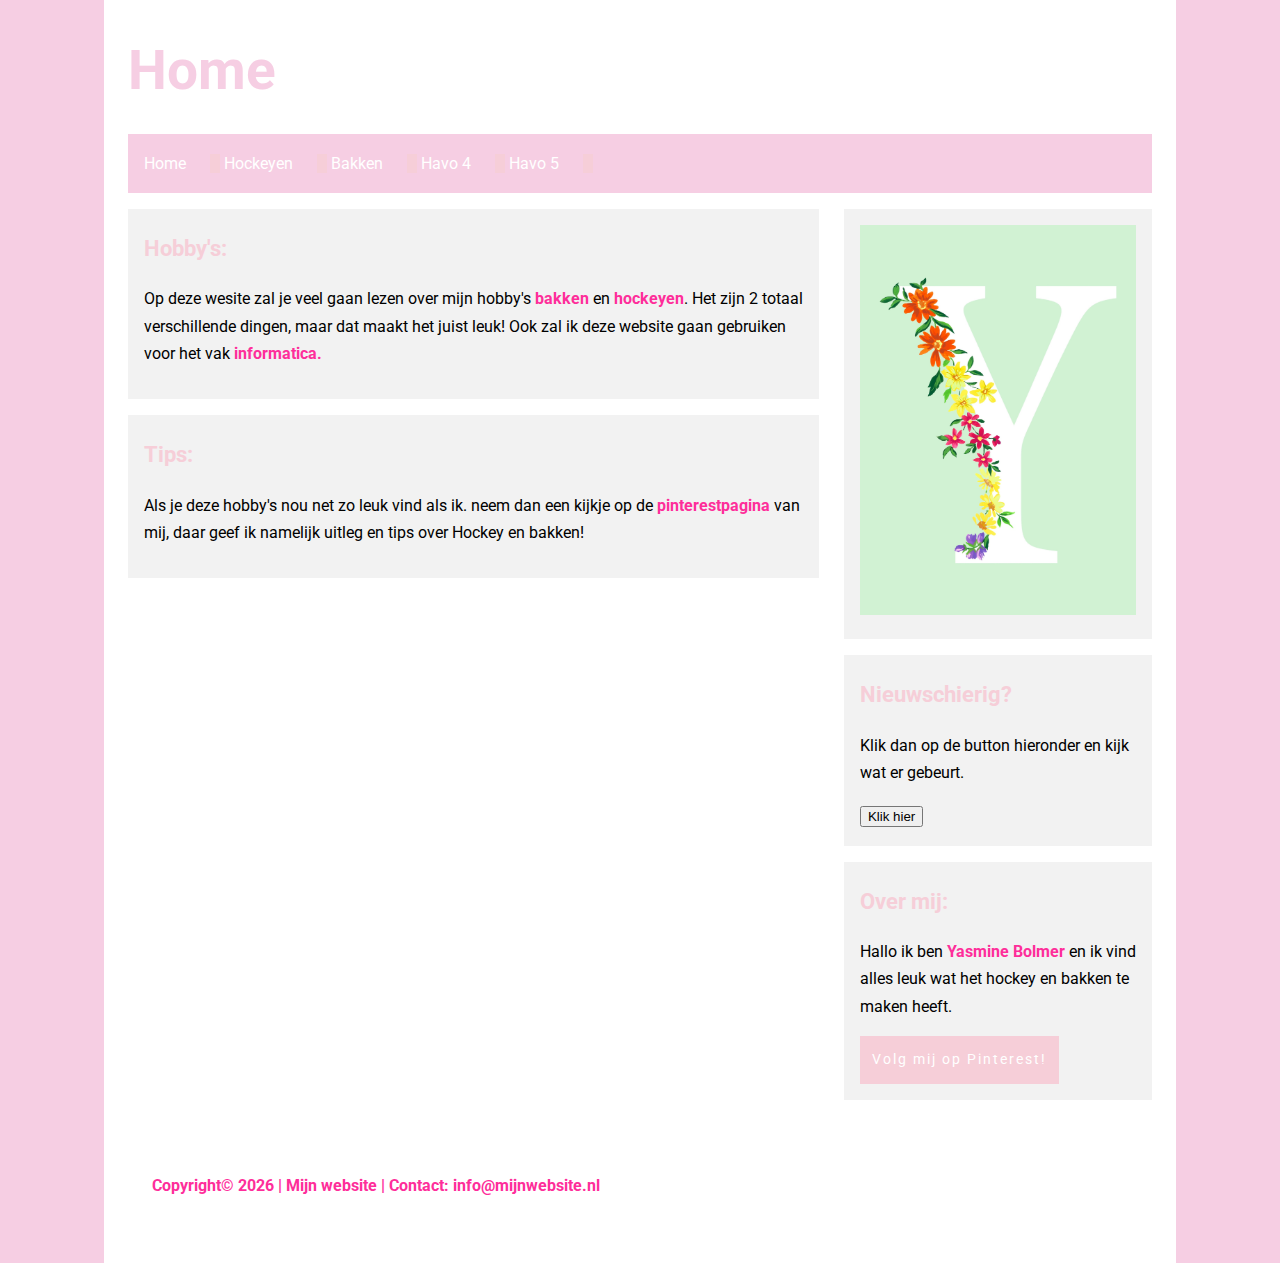
<file: index.html>
<!DOCTYPE html>
<html>
	<head>
		<title>Hobby's</title>
		<meta charset="utf-8" />
		<link type="text/css" rel="stylesheet" href="./style.css" />
	</head>
	<body>
		<header>
			<h1>Home</h1>
			<nav>
				<ul>
					<li><a href="index.html">Home</a></li>
					<li><a href="hobby1.html">Hockeyen</a></li>
					<li><a href="hobby2.html">Bakken</a></li>
					<li><a href="havo4.html">Havo 4</a></li>
					<li><a href="havo5.html">Havo 5</a></li>
				</ul>
			</nav>
		</header>
		<article>
			<section>
				<h2>Hobby's:</h2>
				<p>
					Op deze wesite zal je veel gaan lezen over mijn hobby's
					<strong>bakken</strong> en <strong>hockeyen</strong>. Het zijn 2
					totaal verschillende dingen, maar dat maakt het juist leuk! Ook zal ik
					deze website gaan gebruiken voor het vak
					<strong>informatica.</strong>
				</p>
			</section>
			<section>
				<h2>Tips:</h2>
				<p>
					Als je deze hobby's nou net zo leuk vind als ik. neem dan een kijkje
					op de
					<strong
						><a href="https://nl.pinterest.com/yasminebolmer" target="_blank"
							>pinterestpagina</a
						></strong
					>
					van mij, daar geef ik namelijk uitleg en tips over Hockey en bakken!
				</p>
			</section>
		</article>
		<aside>
			<section>
				<img
					src="img/yasmine.jpg"
					onmouseover="this.src='img/yasminebolmer.jpg'"
					onmouseleave="this.src='img/yasmine.jpg'"
				/>
			</section>
			<section>
				<h2>Nieuwschierig?</h2>
				<p>Klik dan op de button hieronder en kijk wat er gebeurt.</p>
				<button
					onclick="alert('beweeg eens met je muis over mijn foto en kijk wat er gebeurd')"
				>
					Klik hier
				</button>
			</section>

			<section>
				<h2>Over mij:</h2>
				<p>
					Hallo ik ben <strong> Yasmine Bolmer</strong> en ik vind alles leuk
					wat het hockey en bakken te maken heeft.
				</p>
				<a href="https://nl.pinterest.com" class="button" target="_blank"
					>Volg mij op Pinterest!</a
				>
			</section>
		</aside>
		<footer>
			<p>
				<strong
					>Copyright&copy;
					<script type="text/javascript">
						let theDate = new Date();
						document.write(theDate.getFullYear());
					</script>
					| Mijn website | Contact: info@mijnwebsite.nl</strong
				>
			</p>
		</footer>
	</body>
</html>
</file>
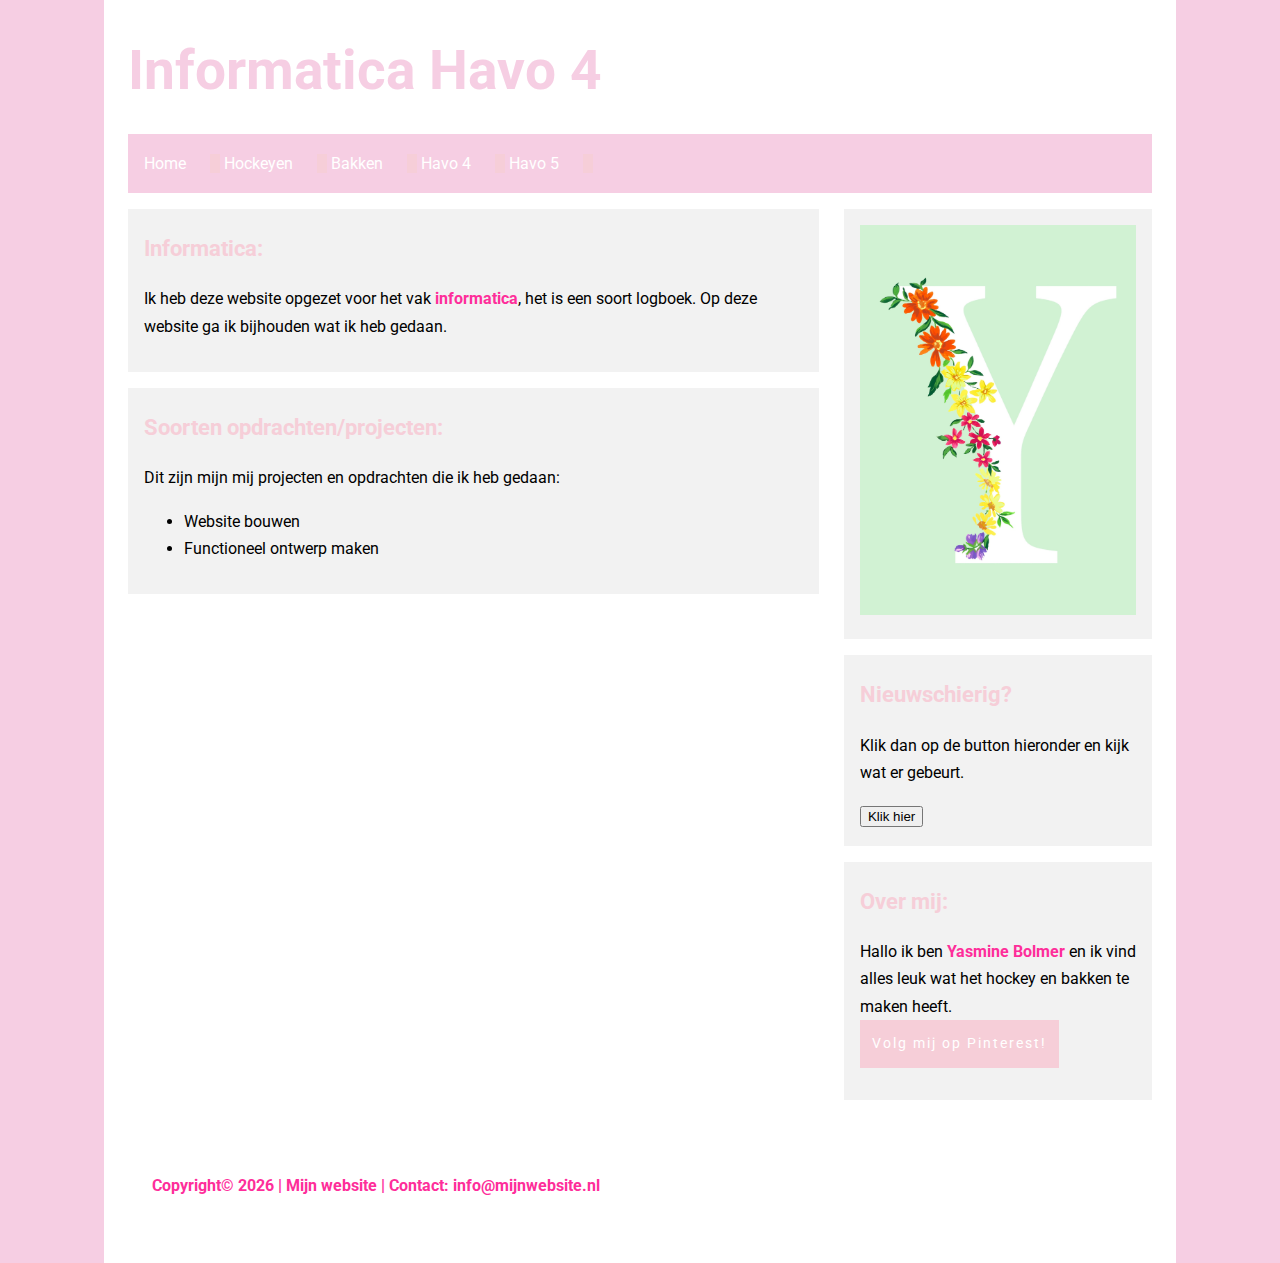
<file: havo4.html>
<!DOCTYPE html>
<html>
	<head>
		<title>Informatica</title>
		<meta charset="utf-8" />
		<link type="text/css" rel="stylesheet" href="style.css" />
	</head>
	<body>
		<header>
			<h1>Informatica Havo 4</h1>
			<nav>
				<ul>
					<li><a href="index.html">Home</a></li>
					<li><a href="hobby1.html">Hockeyen</a></li>
					<li><a href="hobby2.html">Bakken</a></li>
					<li><a href="havo4.html">Havo 4</a></li>
					<li><a href="havo5.html">Havo 5</a></li>
				</ul>
			</nav>
		</header>
		<article>
			<section>
				<h2>Informatica:</h2>
				<p>
					Ik heb deze website opgezet voor het vak
					<strong>informatica</strong>, het is een soort logboek. Op deze
					website ga ik bijhouden wat ik heb gedaan.
				</p>
			</section>
			<section>
				<h2>Soorten opdrachten/projecten:</h2>
				<p>Dit zijn mijn mij projecten en opdrachten die ik heb gedaan:</p>
				<ul>
					<li>Website bouwen</li>
					<li>Functioneel ontwerp maken</li>
				</ul>
			</section>
		</article>
		<aside>
			<section>
				<img
					src="img/yasmine.jpg"
					onmouseover="this.src='img/yasminebolmer.jpg'"
					onmouseleave="this.src='img/yasmine.jpg'"
				/>
			</section>
			<section>
				<h2>Nieuwschierig?</h2>
				<p>Klik dan op de button hieronder en kijk wat er gebeurt.</p>
				<button
					onclick="alert('beweeg eens met je muis over mijn foto en kijk wat er gebeurd')"
				>
					Klik hier
				</button>
			</section>
			<section>
				<h2>Over mij:</h2>
				<p>
					Hallo ik ben <strong> Yasmine Bolmer</strong> en ik vind alles leuk
					wat het hockey en bakken te maken heeft.
					<a href="https://nl.pinterest.com" class="button" target="_blank"
						>Volg mij op Pinterest!</a
					>
				</p>
			</section>
		</aside>
		<footer>
			<p>
				<strong
					>Copyright&copy;
					<script type="text/javascript">
						var theDate = new Date();
						document.write(theDate.getFullYear());
					</script>
					| Mijn website | Contact: info@mijnwebsite.nl</strong
				>
			</p>
		</footer>
	</body>
</html>
</file>
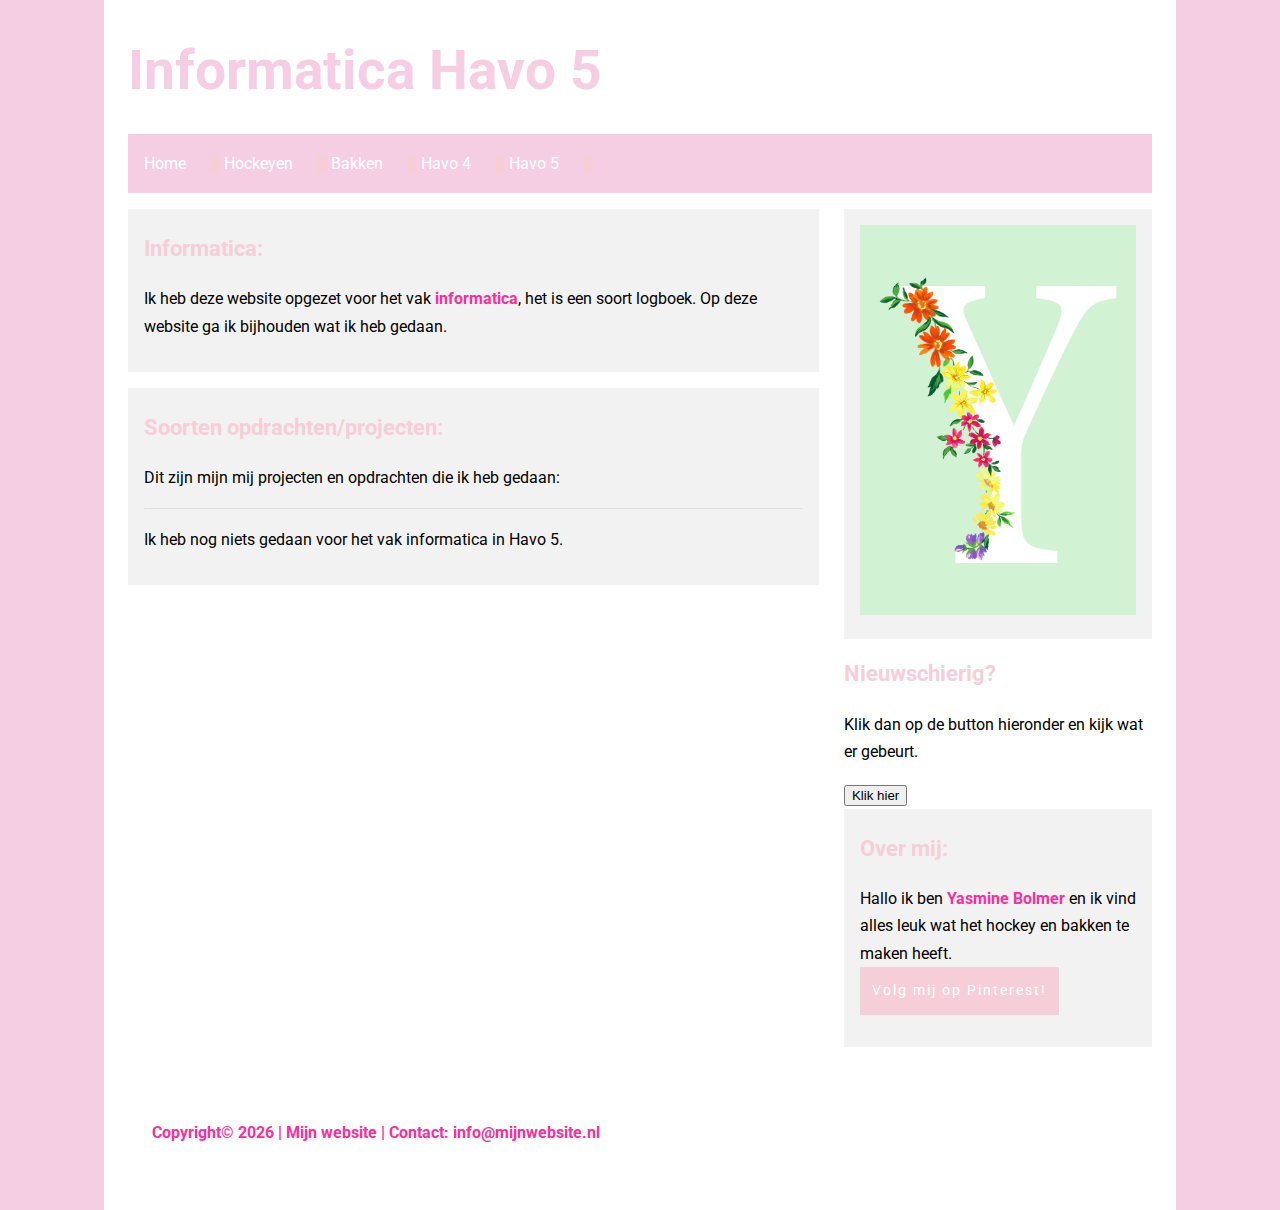
<file: havo5.html>
<!DOCTYPE html>
<html>
	<head>
		<title>Informatica</title>
		<meta charset="utf-8" />
		<link type="text/css" rel="stylesheet" href="style.css" />
	</head>
	<body>
		<header>
			<h1>Informatica Havo 5</h1>
			<nav>
				<ul>
					<li><a href="index.html">Home</a></li>
					<li><a href="hobby1.html">Hockeyen</a></li>
					<li><a href="hobby2.html">Bakken</a></li>
					<li><a href="havo4.html">Havo 4</a></li>
					<li><a href="havo5.html">Havo 5</a></li>
				</ul>
			</nav>
		</header>
		<article>
			<section>
				<h2>Informatica:</h2>
				<p>
					Ik heb deze website opgezet voor het vak
					<strong>informatica</strong>, het is een soort logboek. Op deze
					website ga ik bijhouden wat ik heb gedaan.
				</p>
			</section>
			<section>
				<h2>Soorten opdrachten/projecten:</h2>
				<p>Dit zijn mijn mij projecten en opdrachten die ik heb gedaan:</p>
				<hr />
				<p>Ik heb nog niets gedaan voor het vak informatica in Havo 5.</p>
			</section>
		</article>
		<aside>
			<section>
				<img
					src="img/yasmine.jpg"
					onmouseover="this.src='img/yasminebolmer.jpg'"
					onmouseleave="this.src='img/yasmine.jpg'"
				/>
			</section>
			<h2>Nieuwschierig?</h2>
			<p>Klik dan op de button hieronder en kijk wat er gebeurt.</p>
			<button
				onclick="alert('beweeg eens met je muis over mijn foto en kijk wat er gebeurd')"
			>
				Klik hier
			</button>
			<section>
				<h2>Over mij:</h2>
				<p>
					Hallo ik ben <strong> Yasmine Bolmer</strong> en ik vind alles leuk
					wat het hockey en bakken te maken heeft.
					<a href="https://nl.pinterest.com" class="button" target="_blank"
						>Volg mij op Pinterest!</a
					>
				</p>
			</section>
		</aside>
		<footer>
			<p>
				<strong
					>Copyright&copy;
					<script type="text/javascript">
						var theDate = new Date();
						document.write(theDate.getFullYear());
					</script>
					| Mijn website | Contact: info@mijnwebsite.nl</strong
				>
			</p>
		</footer>
	</body>
</html>
</file>
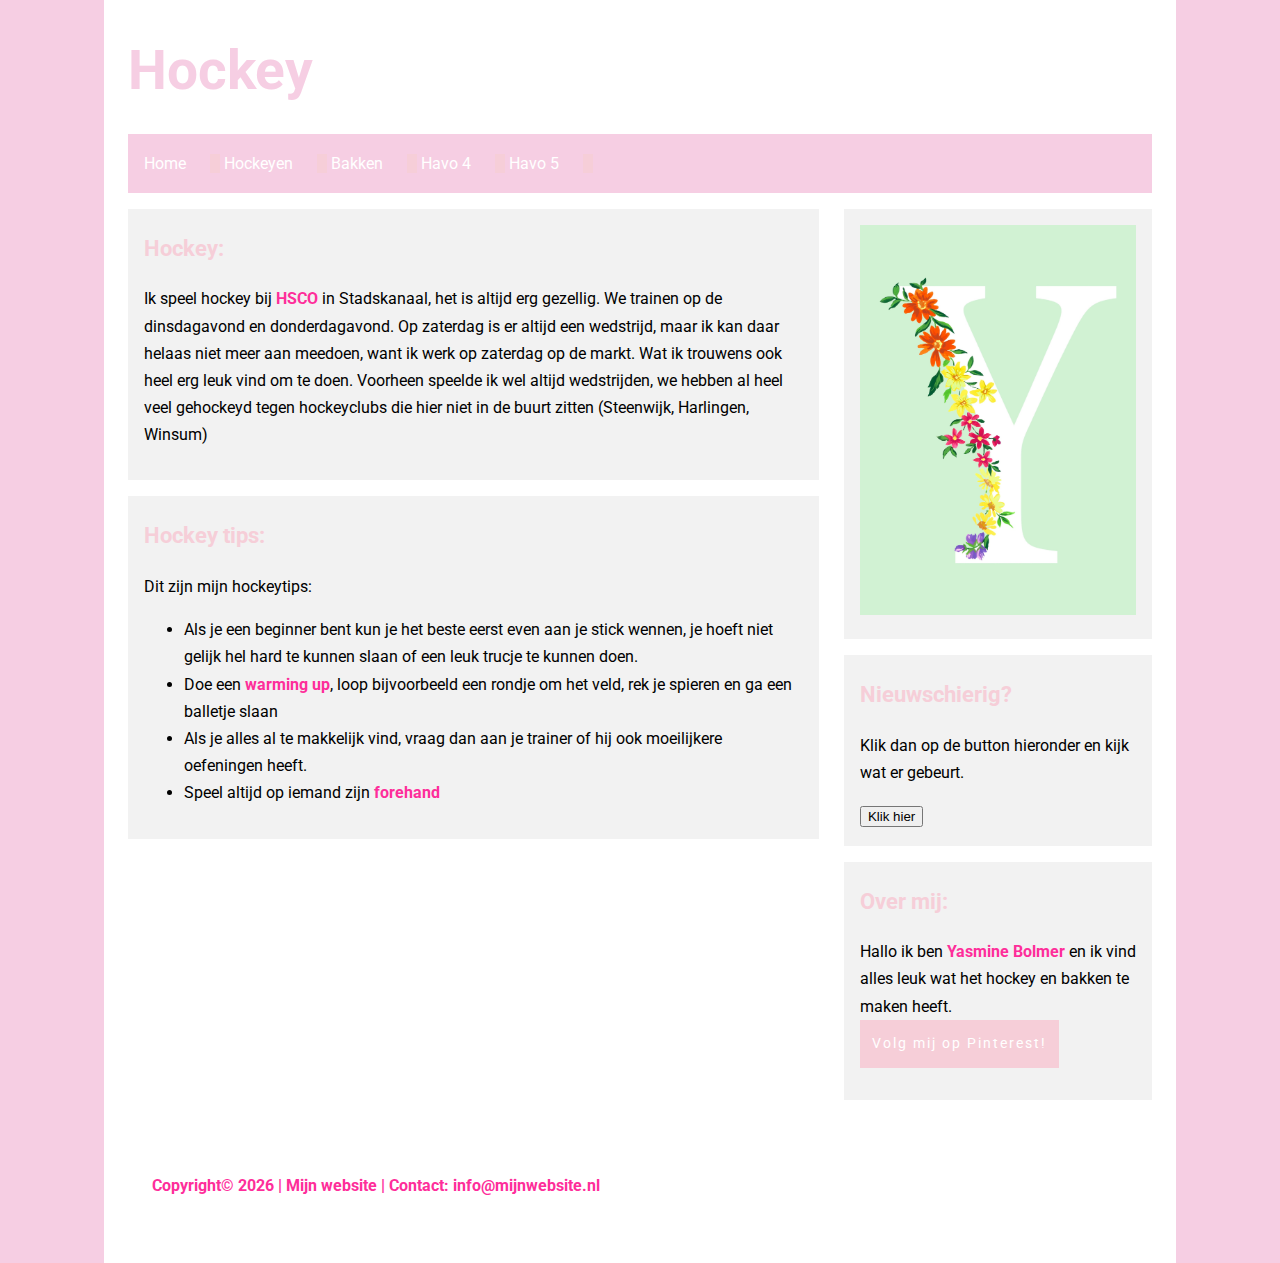
<file: hobby1.html>
<!DOCTYPE html>
<html>
	<head>
		<title>Hockey</title>
		<meta charset="utf-8" />
		<link type="text/css" rel="stylesheet" href="style.css" />
	</head>
	<body>
		<header>
			<h1>Hockey</h1>
			<nav>
				<ul>
					<li><a href="index.html">Home</a></li>
					<li><a href="hobby1.html">Hockeyen</a></li>
					<li><a href="hobby2.html">Bakken</a></li>
					<li><a href="havo4.html">Havo 4</a></li>
					<li><a href="havo5.html">Havo 5</a></li>
				</ul>
			</nav>
		</header>
		<article>
			<section>
				<h2>Hockey:</h2>
				<p>
					Ik speel hockey bij
					<strong
						><a href="https://www.hcso.nl/site/Default.asp" target="_blank"
							>HSCO</a
						></strong
					>
					in Stadskanaal, het is altijd erg gezellig. We trainen op de
					dinsdagavond en donderdagavond. Op zaterdag is er altijd een
					wedstrijd, maar ik kan daar helaas niet meer aan meedoen, want ik werk
					op zaterdag op de markt. Wat ik trouwens ook heel erg leuk vind om te
					doen. Voorheen speelde ik wel altijd wedstrijden, we hebben al heel
					veel gehockeyd tegen hockeyclubs die hier niet in de buurt zitten
					(Steenwijk, Harlingen, Winsum)
				</p>
			</section>
			<section>
				<h2>Hockey tips:</h2>
				<p>Dit zijn mijn hockeytips:</p>
				<ul>
					<li>
						Als je een beginner bent kun je het beste eerst even aan je stick
						wennen, je hoeft niet gelijk hel hard te kunnen slaan of een leuk
						trucje te kunnen doen.
					</li>
					<li>
						Doe een <strong>warming up</strong>, loop bijvoorbeeld een rondje om
						het veld, rek je spieren en ga een balletje slaan
					</li>
					<li>
						Als je alles al te makkelijk vind, vraag dan aan je trainer of hij
						ook moeilijkere oefeningen heeft.
					</li>
					<li>Speel altijd op iemand zijn <strong>forehand</strong></li>
				</ul>
			</section>
		</article>
		<aside>
			<section>
				<img
					src="img/yasmine.jpg"
					onmouseover="this.src='img/yasminebolmer.jpg'"
					onmouseleave="this.src='img/yasmine.jpg'"
				/>
			</section>
			<section>
				<h2>Nieuwschierig?</h2>
				<p>Klik dan op de button hieronder en kijk wat er gebeurt.</p>
				<button
					onclick="alert('beweeg eens met je muis over mijn foto en kijk wat er gebeurd')"
				>
					Klik hier
				</button>
			</section>
			<section>
				<h2>Over mij:</h2>
				<p>
					Hallo ik ben <strong> Yasmine Bolmer</strong> en ik vind alles leuk
					wat het hockey en bakken te maken heeft.
					<a href="https://nl.pinterest.com" class="button" target="_blank"
						>Volg mij op Pinterest!</a
					>
				</p>
			</section>
		</aside>
		<footer>
			<p>
				<strong
					>Copyright&copy;
					<script type="text/javascript">
						var theDate = new Date();
						document.write(theDate.getFullYear());
					</script>
					| Mijn website | Contact: info@mijnwebsite.nl</strong
				>
			</p>
		</footer>
	</body>
</html>
</file>
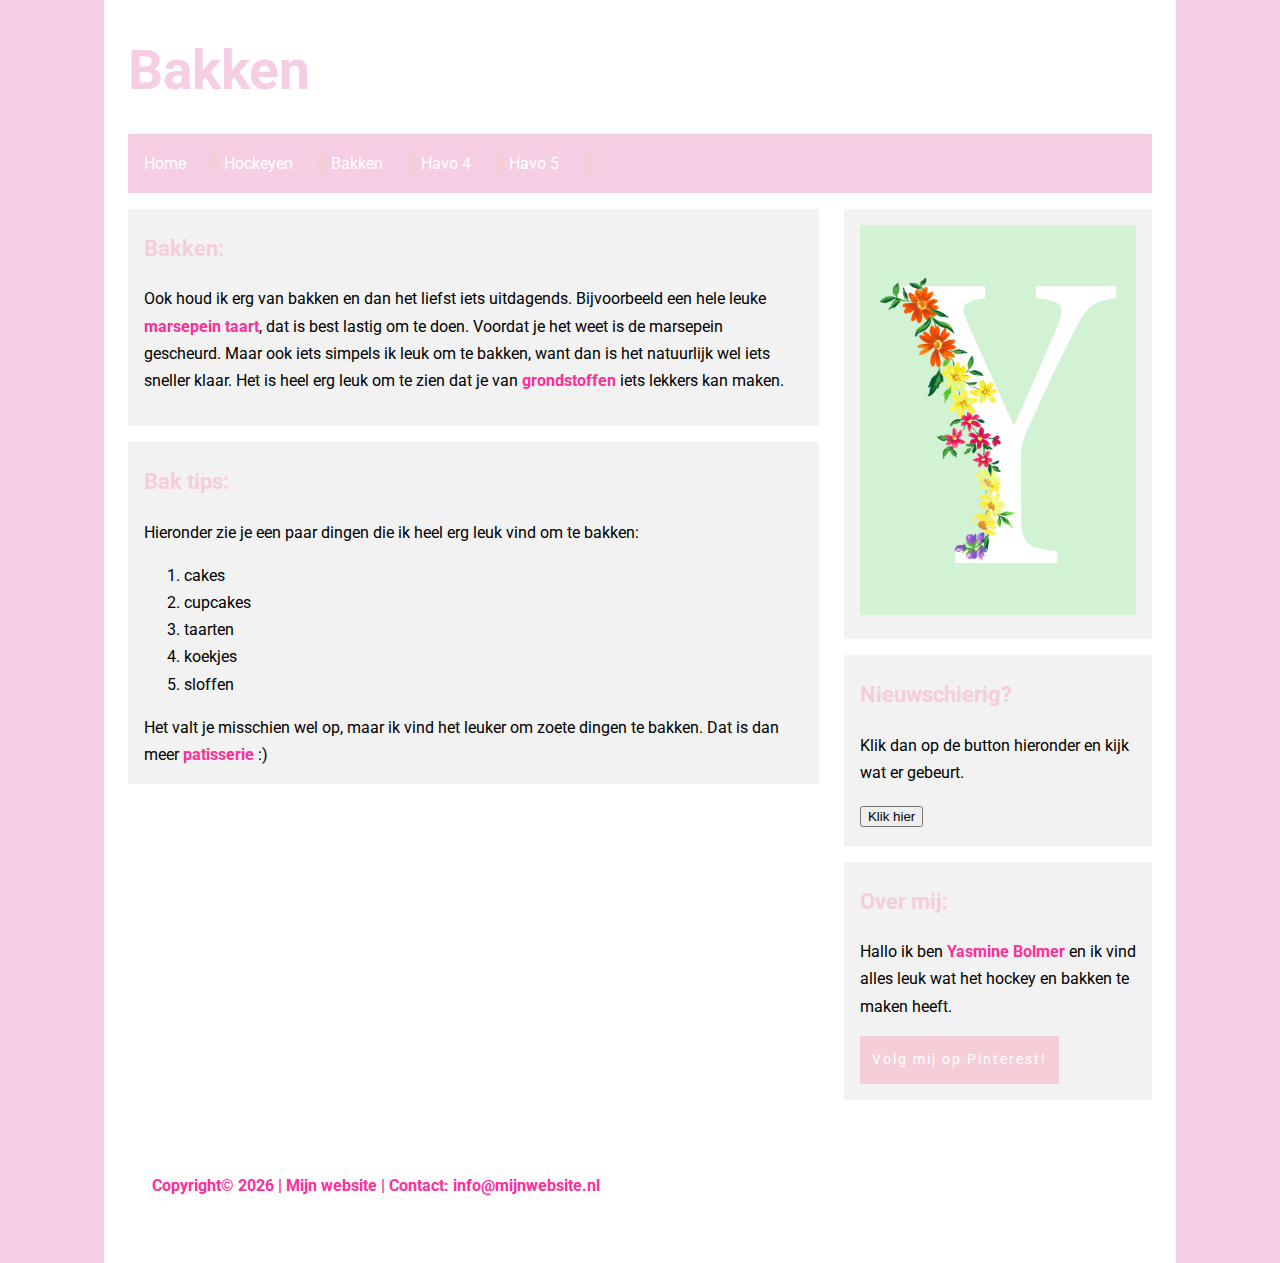
<file: hobby2.html>
<!DOCTYPE html>
<html>
	<head>
		<title>Bakken</title>
		<meta charset="utf-8" />
		<link type="text/css" rel="stylesheet" href="style.css" />
	</head>
	<body>
		<header>
			<h1>Bakken</h1>
			<nav>
				<ul>
					<li><a href="index.html">Home</a></li>
					<li><a href="hobby1.html">Hockeyen</a></li>
					<li><a href="hobby2.html">Bakken</a></li>
					<li><a href="havo4.html">Havo 4</a></li>
					<li><a href="havo5.html">Havo 5</a></li>
				</ul>
			</nav>
		</header>
		<article>
			<section>
				<h2>Bakken:</h2>
				<p>
					Ook houd ik erg van bakken en dan het liefst iets uitdagends.
					Bijvoorbeeld een hele leuke
					<strong>marsepein taart</strong>, dat is best lastig om te doen.
					Voordat je het weet is de marsepein gescheurd. Maar ook iets simpels
					ik leuk om te bakken, want dan is het natuurlijk wel iets sneller
					klaar. Het is heel erg leuk om te zien dat je van
					<strong>grondstoffen</strong> iets lekkers kan maken.
				</p>
			</section>
			<section>
				<h2>Bak tips:</h2>
				<p>
					Hieronder zie je een paar dingen die ik heel erg leuk vind om te
					bakken:
				</p>
				<ol>
					<li>cakes</li>
					<li>cupcakes</li>
					<li>taarten</li>
					<li>koekjes</li>
					<li>sloffen</li>
				</ol>
				Het valt je misschien wel op, maar ik vind het leuker om zoete dingen te
				bakken. Dat is dan meer <strong>patisserie</strong> :)
			</section>
		</article>
		<aside>
			<section>
				<img
					src="img/yasmine.jpg"
					onmouseover="this.src='img/yasminebolmer.jpg'"
					onmouseleave="this.src='img/yasmine.jpg'"
				/>
			</section>
			<section>
				<h2>Nieuwschierig?</h2>
				<p>Klik dan op de button hieronder en kijk wat er gebeurt.</p>
				<button
					onclick="alert('beweeg eens met je muis over mijn foto en kijk wat er gebeurd')"
				>
					Klik hier
				</button>
			</section>
			<section>
				<h2>Over mij:</h2>
				<p>
					Hallo ik ben <strong> Yasmine Bolmer</strong> en ik vind alles leuk
					wat het hockey en bakken te maken heeft.
				</p>
				<a href="https://nl.pinterest.com" class="button" target="_blank"
					>Volg mij op Pinterest!</a
				>
			</section>
		</aside>
		<footer>
			<p>
				<strong
					>Copyright&copy;
					<script type="text/javascript">
						var theDate = new Date();
						document.write(theDate.getFullYear());
					</script>
					| Mijn website | Contact: info@mijnwebsite.nl</strong
				>
			</p>
		</footer>
	</body>
</html>
</file>
<file: style.css>
/* Roboto 400 en 700 importeren vanaf Google Fonts */
@import url("https://fonts.googleapis.com/css2?family=Roboto:wght@400;700&display=swap");

a {
	text-decoration: none;
	color: currentColor;
}

html {
	background-color: #f6cee3;
}

hr {
	opacity: 0.2;
}

body {
	background-color: #ffffff;
	font-family: Roboto;
	line-height: 1.7;
	width: 1024px;
	margin: auto;
	padding: 24px;
}

header h1 {
	font-size: 55px;
	color: #f6cee3;
	margin: 0;
}

nav {
	background-color: #f6cee3;
}

nav ul {
	list-style-type: none;
	padding: 16px;
}

nav ul li {
	display: inline;
	border-right: 10px solid #f6ced8;
	padding-right: 24px;
	padding-left: 16 px;
}
nav ul li a {
	text-decoration: none;
	color: #ffffff;
}

nav ul li a:hover {
	text-decoration: underline;
}

h2 {
	font-size: 22px;
	color: #f6ced8;
	margin-top: 5px;
}

strong {
	color: #fe2e9a;
}

article {
	float: left;
	width: 67.5%;
}

aside {
	float: right;
	width: 30.09%;
	margin-bottom: 16px;
}

aside img {
	max-width: 100%;
}

section {
	background-color: #f2f2f2;
	margin-bottom: 16px;
	padding: 16px;
}

footer {
	clear: both;
	background-color: #ffffff;
	color: #ffffff;
	padding: 24px;
}

.button {
	background-color: #f6ced8;
	display: inline-block;
	padding: 12px;
	color: #ffffff;
	text-decoration: yes;
	font-size: 14px;
	letter-spacing: 2px;
}
</file>
